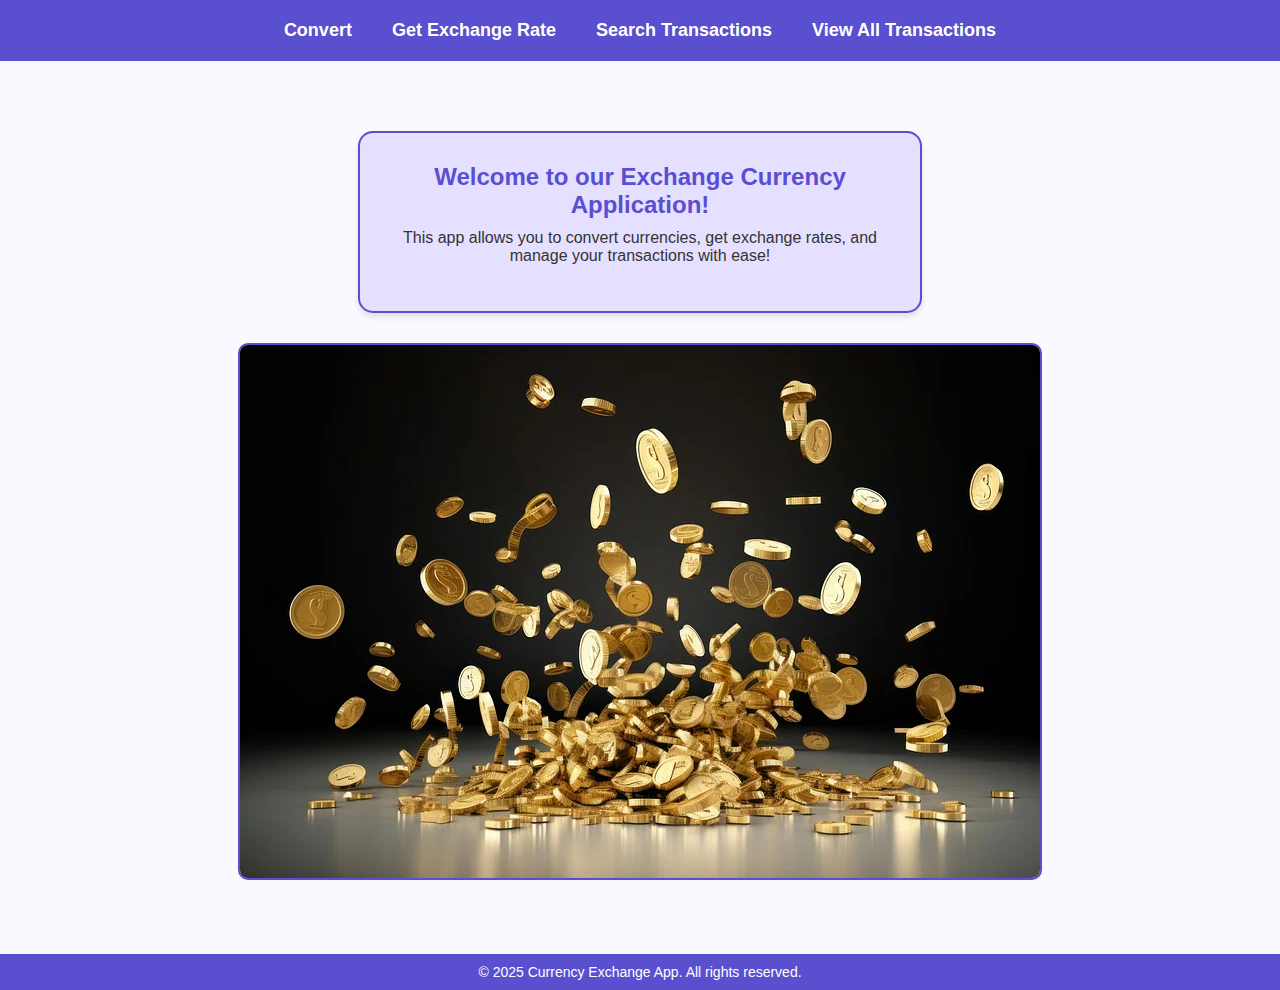
<file: FrontEnd/index.html>
<!DOCTYPE html>
<html lang="en">
<head>
    <meta charset="UTF-8">
    <meta name="viewport" content="width=device-width, initial-scale=1.0">
    <title>Currency Exchange App</title>
    <link rel="stylesheet" href="styles.css">
</head>
<body>
    <!-- Navigation Bar -->
    <nav>
        
        <ul class="menu">
            <li><a href="Pages/Convert/convert.html">Convert</a></li>
            <li><a href="Pages/ExchangeRate/exchangerate.html">Get Exchange Rate</a></li>
            <li><a href="Pages/SearchTransactions/SearchTransactions.html">Search Transactions</a></li>
            <li><a href="Pages/ViewAllTransactions/viewalltransactions.html">View All Transactions</a></li>
        </ul>
    </nav>

    <!-- Main Content Section -->
    <div class="main-content">
        <div class="text-box">
            <h1>Welcome to our Exchange Currency Application!</h1>
            <p>This app allows you to convert currencies, get exchange rates, and manage your transactions with ease!</p>
        </div>
        <div class="background">
            <img src="background.png" alt="Currency Background">
        </div>
    </div>

    <!-- Footer -->
    <footer>
        <p>&copy; 2025 Currency Exchange App. All rights reserved.</p>
    </footer>

    <script src="script.js"></script>
</body>
</html>
</file>
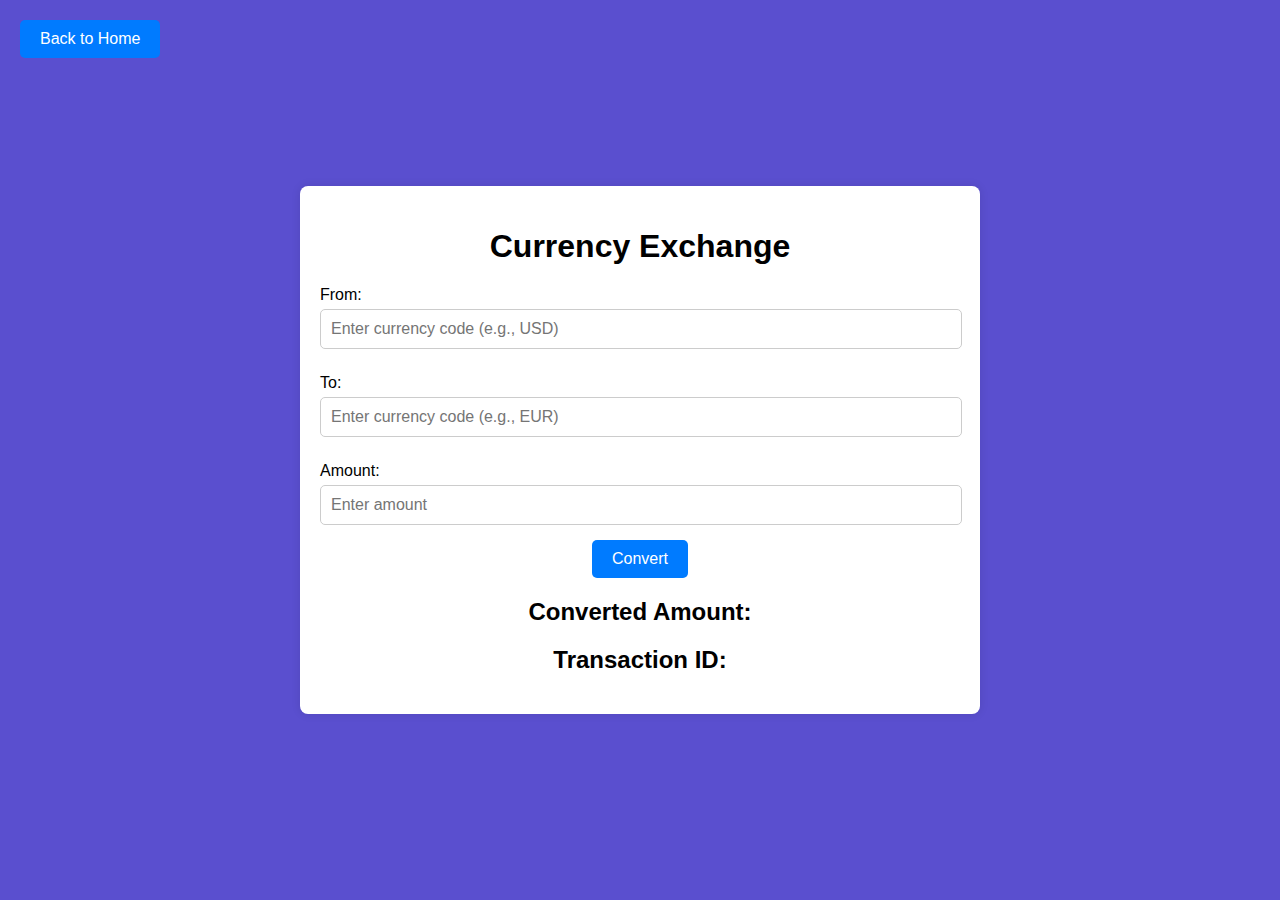
<file: FrontEnd/Pages/Convert/convert.html>
<!DOCTYPE html>
<html lang="bg">
<head>
    <meta charset="UTF-8">
    <meta name="viewport" content="width=device-width, initial-scale=1.0">
    <title>Currency Exchange</title>
    <link rel="stylesheet" href="convert.css">
</head>
<body>

    <a href="../../index.html" class="home-button">Back to Home</a>

    <div class="container">
        <h1>Currency Exchange</h1>

        <form>
            <label for="fromCurrency">From:</label>
            <input type="text" id="fromCurrency" placeholder="Enter currency code (e.g., USD)">

            <label for="toCurrency">To:</label>
            <input type="text" id="toCurrency" placeholder="Enter currency code (e.g., EUR)">

            <label for="amount">Amount:</label>
            <input type="number" id="amount" placeholder="Enter amount">

            <button id="convertBtn" type="button">Convert</button>
        </form>

        <h2>Converted Amount: <span id="result"></span></h2>
        <h2>Transaction ID: <span id="transactionId"></span></h2>
    </div>

    <script src="convert.js"></script>
</body>
</html>
</file>
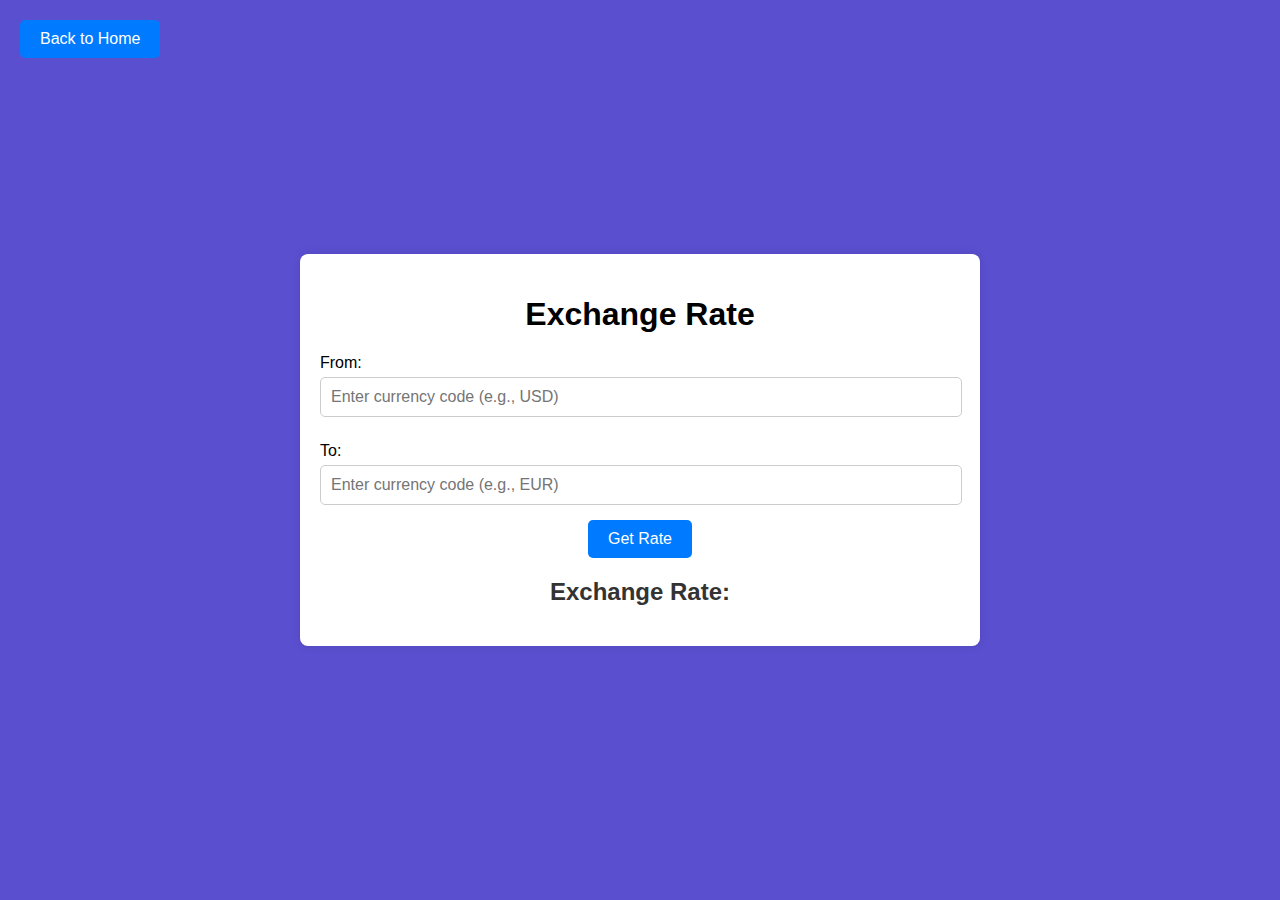
<file: FrontEnd/Pages/ExchangeRate/exchangerate.html>
<!DOCTYPE html>
<html lang="bg">
<head>
    <meta charset="UTF-8">
    <meta name="viewport" content="width=device-width, initial-scale=1.0">
    <title>Get Exchange Rate</title>
    <link rel="stylesheet" href="exchangerate.css">
</head>
<body>

    <a href="../../index.html" class="home-button">Back to Home</a>

    <div class="container">
        <h1>Exchange Rate</h1>

        <form>
            <label for="fromCurrency">From:</label>
            <input type="text" id="fromCurrency" placeholder="Enter currency code (e.g., USD)">

            <label for="toCurrency">To:</label>
            <input type="text" id="toCurrency" placeholder="Enter currency code (e.g., EUR)">

            <button id="getRateBtn" type="button">Get Rate</button>
        </form>

        <h2>Exchange Rate: <span id="result"></span></h2>
    </div>
    <script src="exchangerate.js"></script>
</body>
</html>
</file>
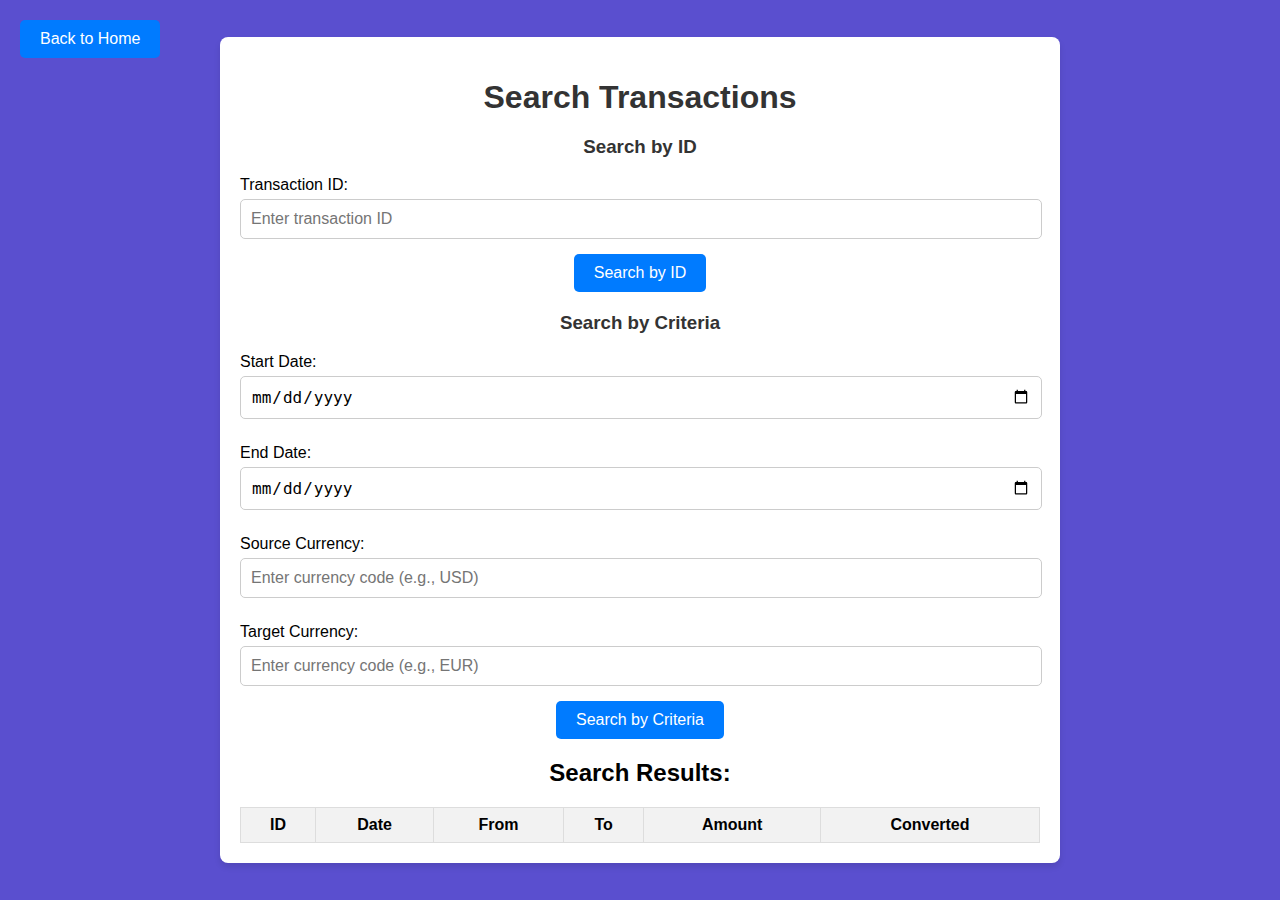
<file: FrontEnd/Pages/SearchTransactions/SearchTransactions.html>
<!DOCTYPE html>
<html lang="bg">
<head>
    <meta charset="UTF-8">
    <meta name="viewport" content="width=device-width, initial-scale=1.0">
    <title>Search Transactions</title>
    <link rel="stylesheet" href="searchtransactions.css">
</head>
<body>

    <a href="../../index.html" class="home-button">Back to Home</a>

    <div class="container">
        <h1>Search Transactions</h1>

        
        <h3>Search by ID</h3>
        <label for="transactionId">Transaction ID:</label>
        <input type="number" id="transactionId" placeholder="Enter transaction ID">
        <button id="searchByIdBtn">Search by ID</button>

        
        <h3>Search by Criteria</h3>
        <label for="startDate">Start Date:</label>
        <input type="date" id="startDate">

        <label for="endDate">End Date:</label>
        <input type="date" id="endDate">

        <label for="sourceCurrency">Source Currency:</label>
        <input type="text" id="sourceCurrency" placeholder="Enter currency code (e.g., USD)">

        <label for="targetCurrency">Target Currency:</label>
        <input type="text" id="targetCurrency" placeholder="Enter currency code (e.g., EUR)">

        <button id="searchByCriteriaBtn">Search by Criteria</button>

        <h2>Search Results:</h2>
        <table id="resultsTable">
            <thead>
                <tr>
                    <th>ID</th>
                    <th>Date</th>
                    <th>From</th>
                    <th>To</th>
                    <th>Amount</th>
                    <th>Converted</th>
                </tr>
            </thead>
            <tbody>
               
            </tbody>
        </table>
    </div>
    <script src="searchtransactions.js"></script>
</body>
</html>
</file>
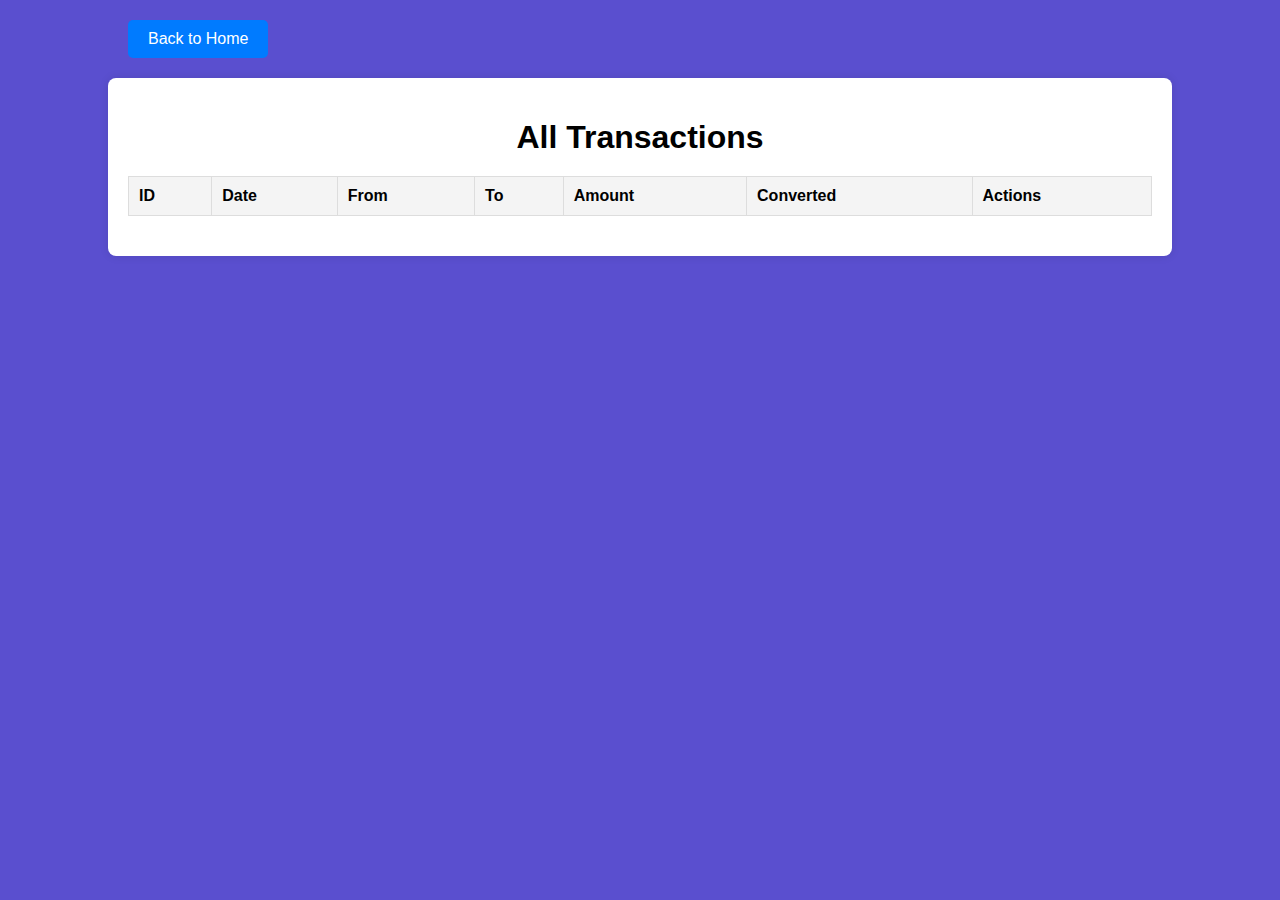
<file: FrontEnd/Pages/ViewAllTransactions/viewalltransactions.html>
<!DOCTYPE html>
<html lang="bg">
<head>
    <meta charset="UTF-8">
    <meta name="viewport" content="width=device-width, initial-scale=1.0">
    <title>View All Transactions</title>
    <link rel="stylesheet" href="viewalltransactions.css">
</head>
<body>

    <div class="button-container">
        <button onclick="window.location.href='../../index.html'">Back to Home</button>
    </div>

    <div class="container">
        <h1>All Transactions</h1>
        <table id="historyTable">
            <thead>
                <tr>
                    <th>ID</th>
                    <th>Date</th>
                    <th>From</th>
                    <th>To</th>
                    <th>Amount</th>
                    <th>Converted</th>
                    <th>Actions</th>
                </tr>
            </thead>
            <tbody>
                <!-- Тук ще заредим данните -->
            </tbody>
        </table>
    </div>
    <script src="viewalltransactions.js"></script>
</body>
</html>
</file>
<file: FrontEnd/styles.css>
/* General Styles */
body {
    font-family: Arial, sans-serif;
    margin: 0;
    padding: 0;
    box-sizing: border-box;
    background-color: #f9f9ff; /* Светло лилав фон */
}

/* Navigation Menu */
nav {
    background-color: #5a4fcf; /* Лилав фон */
    color: white;
    padding: 20px 0; /* Увеличено пространство */
    text-align: center;
}

.menu-title {
    font-size: 24px; /* Заглавие на менюто */
    font-weight: bold;
    margin: 0 0 10px 0;
    color: #fff;
}

nav ul {
    list-style-type: none;
    display: flex;
    justify-content: center;
    margin: 0;
    padding: 0;
    font-size: 18px; /* Увеличен размер на шрифта */
}

nav ul li {
    margin: 0 20px; /* Повече разстояние между елементите */
}

nav ul li a {
    color: white;
    text-decoration: none;
    font-weight: bold;
}

nav ul li a:hover {
    text-decoration: underline;
}

/* Main Content Section */
.main-content {
    display: flex;
    flex-direction: column;
    align-items: center;
    justify-content: center;
    margin: 50px auto;
    padding: 20px;
    text-align: center;
}

.main-content .text-box {
    background-color: #e5e0ff; /* Светло лилав цвят за кутията */
    border: 2px solid #5a4fcf; /* Лилава рамка */
    border-radius: 15px; /* Закръглени ъгли */
    padding: 30px;
    max-width: 500px;
    box-shadow: 0 4px 6px rgba(0, 0, 0, 0.1);
}

.main-content h1 {
    color: #5a4fcf;
    margin: 0;
    font-size: 24px;
}

.main-content p {
    font-size: 16px;
    margin-top: 10px;
    color: #333;
}

/* Background Image */
.main-content .background img {
    margin-top: 30px;
    max-width: 100%;
    height: auto;
    border: 2px solid #5a4fcf;
    border-radius: 10px;
}

/* Footer */
footer {
    background-color: #5a4fcf;
    color: white;
    text-align: center;
    padding: 10px 0;
    position: relative;
    bottom: 0;
    width: 100%;
}

footer p {
    margin: 0;
    font-size: 14px;
}
</file>
<file: FrontEnd/Pages/Convert/convert.css>
body {
    font-family: Arial, sans-serif;
    background-color: #5a4fcf; /* Лилав фон */
    display: flex;
    flex-direction: column;
    justify-content: center; /* Центриране на контейнера */
    align-items: center;
    height: 100vh; /* Пълна височина на страницата */
    margin: 0;
}

/* Контейнер за белия квадрат */
.container {
    width: 50%;
    padding: 20px;
    background: white;
    border-radius: 8px;
    box-shadow: 0px 0px 10px rgba(0, 0, 0, 0.1);
    text-align: center; /* Центриране на текста */
}

/* Бутон Back to Home */
.home-button {
    position: absolute; /* Абсолютна позиция за фиксиране */
    top: 20px; /* Разстояние отгоре */
    left: 20px; /* Разстояние отляво */
    background-color: #007bff;
    color: white;
    padding: 10px 20px;
    border: none;
    border-radius: 5px;
    cursor: pointer;
    text-decoration: none;
    font-size: 16px;
}

.home-button:hover {
    background-color: #0056b3;
}

/* Формуляр */
form {
    width: 100%;
}

form label {
    display: block;
    text-align: left;
    margin: 10px 0 5px;
}

form input {
    width: calc(100% - 20px);
    padding: 10px;
    margin-bottom: 15px;
    border: 1px solid #ccc;
    border-radius: 5px;
    font-size: 16px;
}

button {
    background: #007bff;
    color: white;
    border: none;
    padding: 10px 20px;
    border-radius: 5px;
    cursor: pointer;
    font-size: 16px;
}

button:hover {
    background: #0056b3;
}
</file>
<file: FrontEnd/Pages/ExchangeRate/exchangerate.css>
/* Основни стилове */
body {
    font-family: Arial, sans-serif;
    background-color: #5a4fcf; /* Лилав фон */
    display: flex;
    flex-direction: column;
    justify-content: center; /* Центриране на контейнера */
    align-items: center;
    height: 100vh; /* Пълна височина на страницата */
    margin: 0;
}

/* Контейнер за белия квадрат */
.container {
    width: 50%;
    padding: 20px;
    background: white;
    border-radius: 8px;
    box-shadow: 0px 0px 10px rgba(0, 0, 0, 0.1);
    text-align: center; /* Центриране на текста */
}

/* Бутон Back to Home */
.home-button {
    position: absolute; /* Абсолютна позиция за фиксиране */
    top: 20px; /* Разстояние отгоре */
    left: 20px; /* Разстояние отляво */
    background-color: #007bff;
    color: white;
    padding: 10px 20px;
    border: none;
    border-radius: 5px;
    cursor: pointer;
    text-decoration: none;
    font-size: 16px;
}

.home-button:hover {
    background-color: #0056b3;
}

/* Формуляр */
form {
    width: 100%;
}

form label {
    display: block;
    text-align: left;
    margin: 10px 0 5px;
}

form input {
    width: calc(100% - 20px);
    padding: 10px;
    margin-bottom: 15px;
    border: 1px solid #ccc;
    border-radius: 5px;
    font-size: 16px;
}

button {
    background: #007bff;
    color: white;
    border: none;
    padding: 10px 20px;
    border-radius: 5px;
    cursor: pointer;
    font-size: 16px;
}

button:hover {
    background: #0056b3;
}

/* Резултат */
h2 {
    margin-top: 20px;
    color: #333;
}
</file>
<file: FrontEnd/Pages/SearchTransactions/searchtransactions.css>
/* Основни стилове */
body {
    font-family: Arial, sans-serif;
    background-color: #5a4fcf; /* Лилав фон */
    display: flex;
    flex-direction: column;
    align-items: center;
    justify-content: center;
    height: 100vh; /* Височина на цялата страница */
    margin: 0;
}

/* Бутон "Back to Home" */
.home-button {
    position: absolute;
    top: 20px;
    left: 20px;
    background-color: #007bff;
    color: white;
    padding: 10px 20px;
    border: none;
    border-radius: 5px;
    text-decoration: none;
    font-size: 16px;
    cursor: pointer;
}

.home-button:hover {
    background-color: #0056b3;
}

/* Контейнер */
.container {
    background: white;
    border-radius: 8px;
    box-shadow: 0 4px 6px rgba(0, 0, 0, 0.1);
    max-width: 800px;
    padding: 20px;
    text-align: center;
    width: 90%;
}

/* Заглавия и етикети */
h1 {
    margin-bottom: 20px;
    color: #333;
}

h3 {
    margin-top: 20px;
    color: #333;
}

label {
    display: block;
    margin: 10px 0 5px;
    text-align: left;
}

/* Полета за въвеждане */
input {
    width: calc(100% - 20px);
    padding: 10px;
    margin-bottom: 15px;
    border: 1px solid #ccc;
    border-radius: 5px;
    font-size: 16px;
}

/* Бутоните */
button {
    background-color: #007bff;
    color: white;
    border: none;
    padding: 10px 20px;
    border-radius: 5px;
    cursor: pointer;
    font-size: 16px;
}

button:hover {
    background-color: #0056b3;
}

/* Таблицата */
table {
    width: 100%;
    border-collapse: collapse;
    margin-top: 20px;
}

th, td {
    border: 1px solid #ddd;
    padding: 8px;
}

th {
    background-color: #f2f2f2;
}
</file>
<file: FrontEnd/Pages/ViewAllTransactions/viewalltransactions.css>
body {
    font-family: Arial, sans-serif;
    margin: 0;
    padding: 0;
    background-color: #5a4fcf; /* Лилав фон */
    display: flex;
    flex-direction: column;
    align-items: center;
    justify-content: flex-start; /* Началото на страницата */
    min-height: 100vh;
}

/* Контейнер за съдържанието */
.container {
    width: 80%;
    margin: 20px auto;
    background: white;
    padding: 20px;
    border-radius: 8px;
    box-shadow: 0px 0px 10px rgba(0, 0, 0, 0.1);
}

/* Бутон "Back to Home" */
.button-container {
    width: 80%;
    display: flex;
    justify-content: flex-start;
    margin-top: 20px;
}

button {
    background-color: #007bff;
    color: white;
    padding: 10px 20px;
    border: none;
    border-radius: 5px;
    font-size: 16px;
    cursor: pointer;
}

button:hover {
    background-color: #0056b3;
}

/* Заглавие */
h1 {
    text-align: center;
    margin-bottom: 20px;
}

/* Таблица */
table {
    width: 100%;
    border-collapse: collapse;
    margin: 20px 0;
}

table th, table td {
    padding: 10px;
    border: 1px solid #ddd;
    text-align: left;
}

table th {
    background-color: #f4f4f4;
    font-weight: bold;
}
</file>
